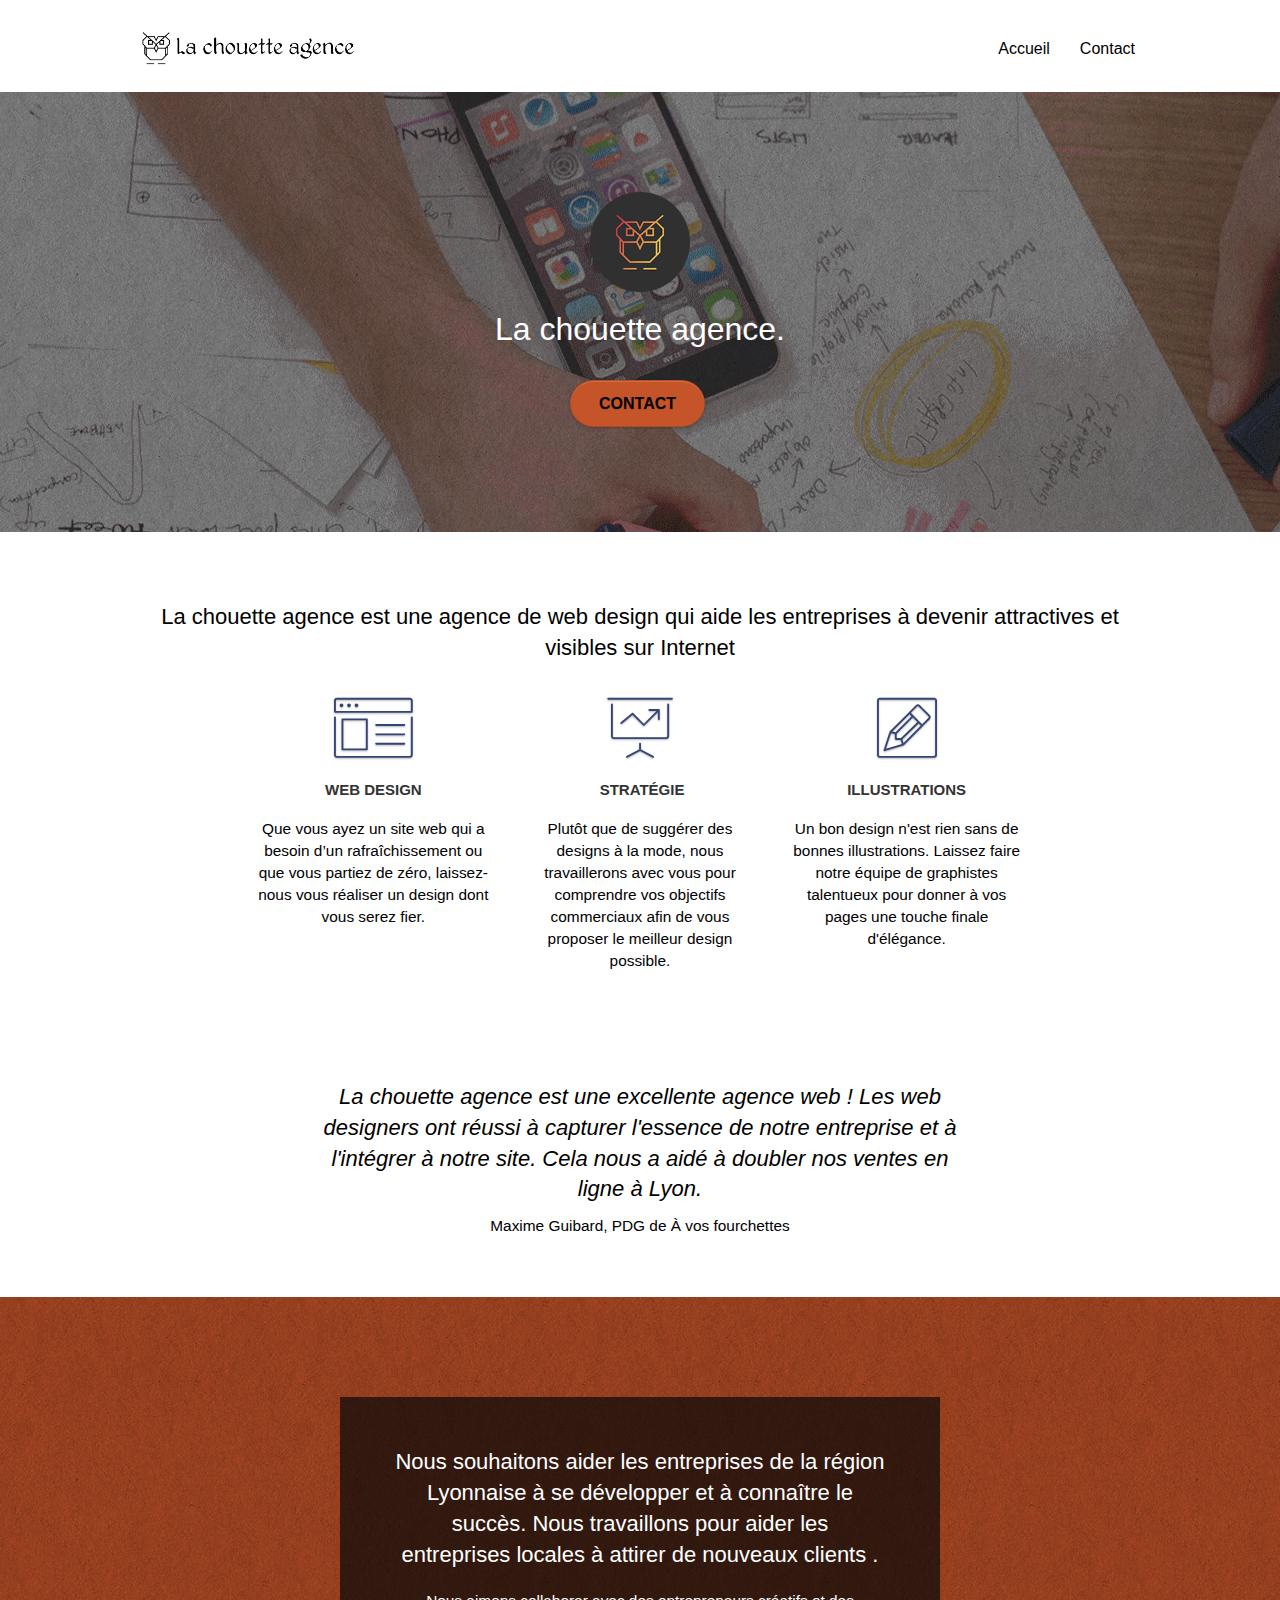
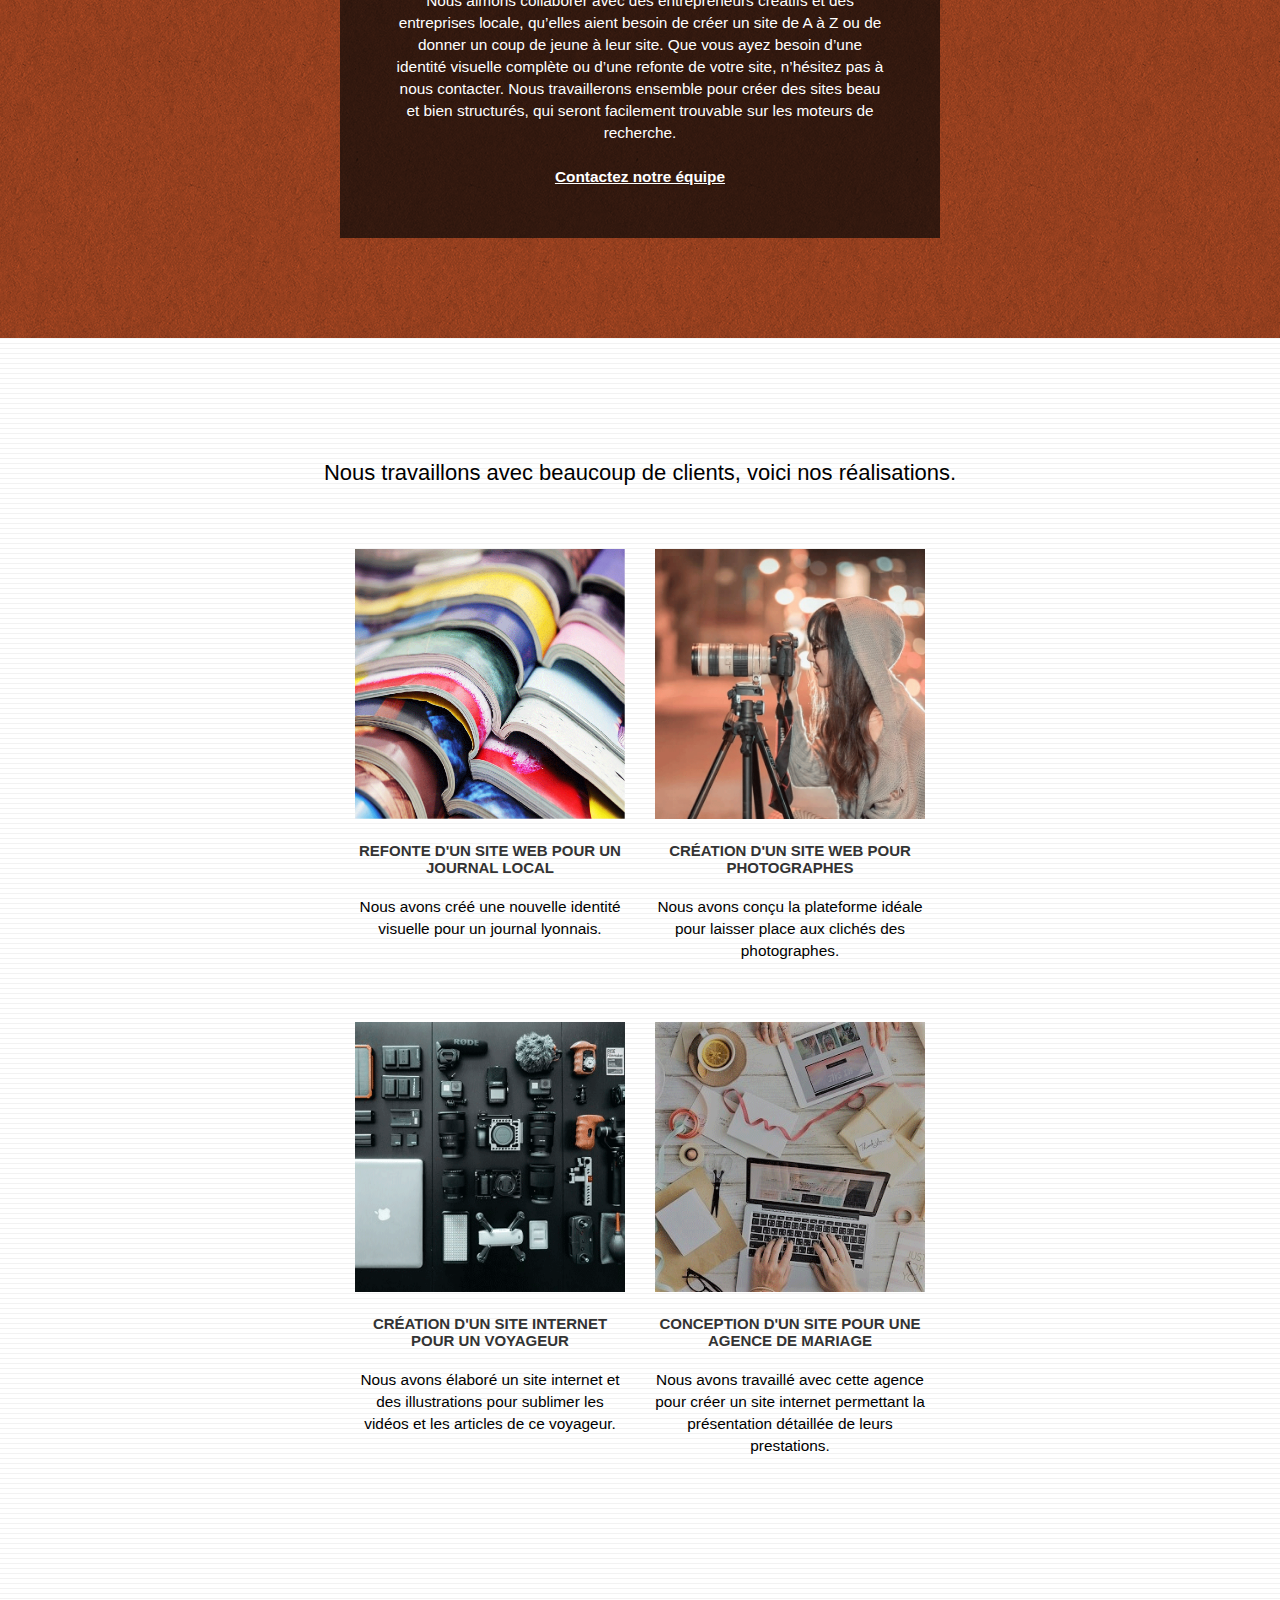
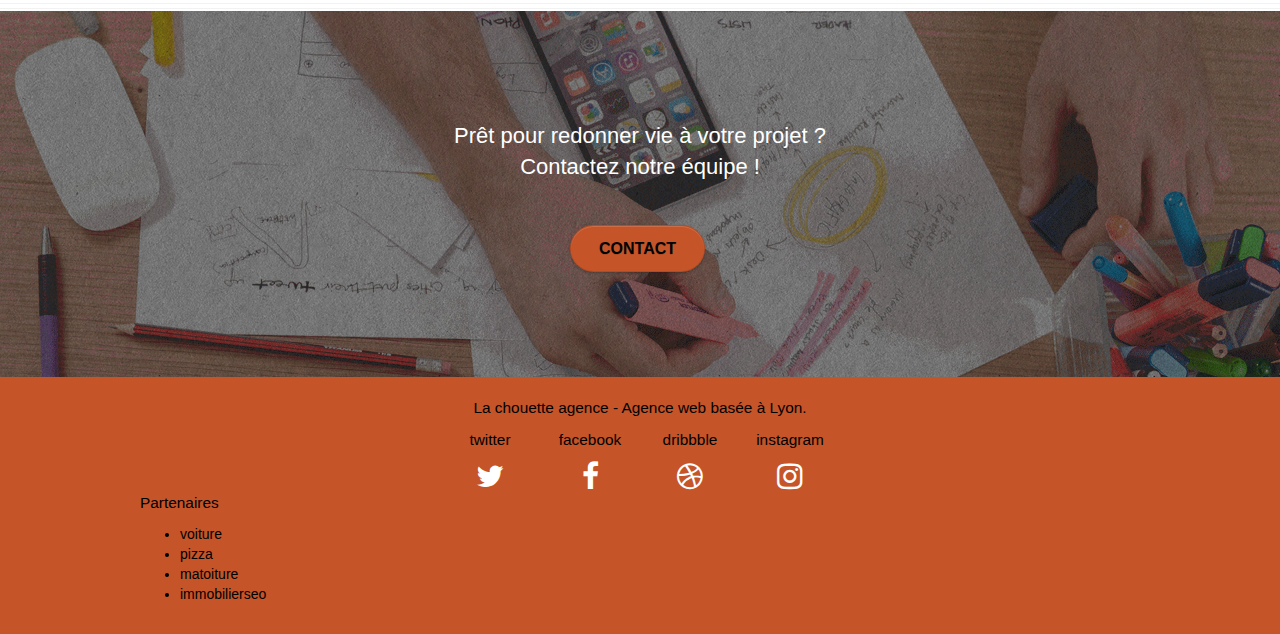
<file: index.html>
<!doctype html>
<html lang="fr">
<head>
    <meta charset="utf-8">
    <meta name="keywords" content="seo, google, site web, site internet, agence design paris, agence design, agence design,agence design,agence design,agence design,agence design,agence design,agence design,agence design">
    <meta name="description" content="La chouette agence, agence web paris, création logo paris">
    <meta name="viewport" content="width=device-width, initial-scale=1.0, viewport-fit=cover">
    <link rel="shortcut icon" type="image/png" href="favicon.png">
    
	<link rel="stylesheet" type="text/css" href="./css/bootstrap.css">
	<link rel="stylesheet" type="text/css" href="style.css">
	<link rel="stylesheet" type="text/css" href="./css/font-awesome.css">
	<link rel="stylesheet" type="text/css" href="./css/et-line.css">
	
    
	<script src="./js/jquery-2.1.0.js"></script>
	<script src="./js/bootstrap.js"></script>
	<script src="./js/blocs.js"></script>
	<script src="./js/jquery.touchSwipe.js" defer></script>
	<script src="./js/gmaps.js"></script>

    <title>La Chouette Agence</title>   
</head>
<body>
<!-- Principal conteneur -->
<div class="page-container">
    
<!-- bloc-0 -->
<div class="bloc bgc-white l-bloc " id="bloc-0">
	<div class="container bloc-sm">
		<nav class="navbar row">
			<div class="navbar-header">
				<a class="navbar-brand" href="index.html"><img src="img/la-chouette-agence.png" alt="logo nav" height="40" /></a>
				<button id="nav-toggle" type="button" class="ui-navbar-toggle navbar-toggle" data-toggle="collapse" data-target=".navbar-1">
					<span class="sr-only">Toggle navigation</span><span class="icon-bar"></span><span class="icon-bar"></span><span class="icon-bar"></span>
				</button>
			</div>
			<div class="collapse navbar-collapse navbar-1 special-dropdown-nav">
				<ul class="site-navigation nav navbar-nav">
					<li>
						<a href="index.html">Accueil</a>
					</li>
					<li>
						<a href="page2.html">Contact</a>
					</li>
				</ul>
			</div>
		</nav>
	</div>
</div>
<!-- bloc-0 END -->

<!-- bloc-1-presentation -->
<div class="bloc bgc-dark-slate-blue bg-banniere d-bloc bg-t-edge bloc-bg-texture texture-paper b-parallax" id="bloc-1-hero">
	<div class="container bloc-lg">
		<div class="row tight-width-whitespace">
			<div class="col-sm-12">
				<img src="img/logo.png" class="center-block image-resize-mode" width="100" alt="Logo banner" />
				<h1 class="text-center hero-bloc-text tc-white">
					La chouette agence.
				</h1>
				<div class="text-center">
					<a href="page2.html" class="btn btn-lg btn-clean btn-rd cta-hero btn-atomic-tangerine" id="cta-hero">Contact</a>
				</div>
			</div>
		</div>
	</div>
</div>
<!-- bloc-1-presentation END -->

<!-- bloc-2-services -->
<div class="bloc bgc-white l-bloc" id="bloc-2-services">
	<div class="container bloc-md">
		<div class="row">
			<div class="col-sm-12 text-center">
				<h2>La chouette agence est une agence de web design qui aide les entreprises à devenir attractives et visibles sur Internet
				</h2>
			</div>
		</div>
		<div class="row voffset-lg med-width-whitespace">
			<div class="col-sm-4">
				<div class="text-center">
					<span class="et-icon-browser sm-shadow icon-dark-slate-blue icons icon-lg"></span>
				</div>
				<h3 class="mg-md text-center">
					Web design
				</h3>
				<p class="text-center ">
					Que vous ayez un site web qui a besoin d&rsquo;un rafraîchissement ou que vous partiez de zéro, laissez-nous vous réaliser un design dont vous serez fier.
				</p>
			</div>
			<div class="col-sm-4">
				<div class="text-center">
					<span class="et-icon-presentation sm-shadow icon-dark-slate-blue icons icon-lg"></span>
				</div>
				<h3 class="mg-md text-center">
					&nbsp;Stratégie
				</h3>
				<p class="text-center ">
					Plutôt que de suggérer des designs à la mode, nous travaillerons avec vous pour comprendre vos objectifs commerciaux afin de vous proposer le meilleur design possible.<br>
				</p>
			</div>
			<div class="col-sm-4">
				<div class="text-center">
					<span class="et-icon-edit sm-shadow icon-dark-slate-blue icons icon-lg"></span>
				</div>
				<h3 class="mg-md text-center">
					Illustrations
				</h3>
				<p class="text-center ">
					Un bon design n'est rien sans de bonnes illustrations. Laissez faire notre équipe de graphistes talentueux pour donner à vos pages une touche finale d'élégance.
				</p>
			</div>
		</div>
		<div class="row voffset-lg voffset">
			<div class="col-xs-12 col-md-8 col-md-offset-2 text-center">
				<h2>La chouette agence est une excellente agence web ! Les web designers ont réussi à capturer l'essence de notre entreprise et à l'intégrer à notre site. Cela nous a aidé à doubler nos ventes en ligne à Lyon.
				</h2>
                <p>Maxime Guibard, PDG de À vos fourchettes
			    </p>
			</div>
		</div>
	</div>
</div>
<!-- bloc-2-services END -->

<!-- bloc-3-what-i-do -->
<div class="bloc tc-white bgc-atomic-tangerine bg-presentation d-bloc bloc-bg-texture texture-paper b-parallax" id="bloc-3-what-i-do">
	<div class="container bloc-lg">
		<div class="row tight-width-whitespace black-background">
			<div class="col-sm-12">
				<h2 class="mg-md text-center tc-white">
					Nous souhaitons aider les entreprises de la région Lyonnaise à se développer et à connaître le succès. Nous travaillons pour aider les entreprises locales à attirer de nouveaux clients .<br>
				</h2>
				<p class="text-center tc-white">
					Nous aimons collaborer avec des entrepreneurs créatifs et des entreprises locale, qu’elles aient besoin de créer un site de A à Z ou de donner un coup de jeune à leur site. Que vous ayez besoin d’une identité visuelle complète ou d’une refonte de votre site, n’hésitez pas à nous contacter. Nous travaillerons ensemble pour créer des sites beau et bien structurés, qui seront facilement trouvable sur les moteurs de recherche. <br><br><a class="ltc-white bold-link" href="page2.html">Contactez notre équipe</a><br>
				</p>
			</div>
		</div>
	</div>
</div>
<!-- bloc-3-what-i-do END -->

<!-- bloc-4-portfolio -->
<div class="bloc bgc-white bg-lines-h2-bg bg-repeat l-bloc" id="bloc-4-portfolio">
	<div class="container bloc-lg">
		<div class="row">
			<div class="col-sm-12 text-center">
				<h2>Nous travaillons avec beaucoup de clients, voici nos réalisations.</h2>
			</div>
		</div>
		<div class="row tight-width-whitespace portfolio-row">
			<div class="col-sm-6">
				<a href="#" data-lightbox="img/1.png" data-gallery-id="gallery-1" data-caption="Refonte d'un site web pour un journal local" data-frame="snapshot-lb"><img src="img/1.png" alt="paris web design logo agence web meilleure agence et refonte site web journal" class="img-responsive portfolio-thumb" /></a>
				<h3 class="mg-md text-center">
					Refonte d'un site web pour un journal local
				</h3>
				<p class="text-center">
					Nous avons créé une nouvelle identité visuelle pour un journal lyonnais.
				</p>
			</div>
			<div class="col-sm-6">
				<a href="#" data-lightbox="img/2.png" data-gallery-id="gallery-1" data-caption="Création d'un site web pour photographes" data-frame="snapshot-lb"><img src="img/2.png" class="img-responsive portfolio-thumb" alt="paris web design logo agence web meilleure agence, Création d'un site web pour photographes" /></a>
				<h3 class="mg-md text-center">
					Création d'un site web pour photographes
				</h3>
				<p class="text-center">
					Nous avons conçu la plateforme idéale pour laisser place aux clichés des photographes.
				</p>
			</div>
		</div>
		<div class="row tight-width-whitespace portfolio-row">
			<div class="col-sm-6">
				<a href="#" data-lightbox="img/3.png" data-gallery-id="gallery-1" data-caption="Création d'un site internet pour un voyageur" data-frame="snapshot-lb"><img src="img/3.png" class="img-responsive portfolio-thumb" alt="paris web design logo agence web meilleure agence, Création d'un site web pour voyageur"/></a>
				<h3 class="mg-md text-center">
					Création d'un site internet pour un voyageur
				</h3>
				<p class="text-center">
					Nous avons élaboré un site internet et des illustrations pour sublimer les vidéos et les articles de ce voyageur.
				</p>
			</div>
			<div class="col-sm-6">
				<a href="#" data-lightbox="img/4.png" data-gallery-id="gallery-1" data-caption="Conception d'un site pour une agence de mariage" data-frame="snapshot-lb"><img src="img/4.png" class="img-responsive portfolio-thumb" alt="paris web design logo agence web meilleure agence, Création d'un site web pour agence de mariage" /></a>
				<h3 class="mg-md text-center">
					Conception d'un site pour une agence de mariage
				</h3>
				<p class="text-center">
					Nous avons travaillé avec cette agence pour créer un site internet permettant la présentation détaillée de leurs prestations.
				</p>
			</div>
		</div>
	</div>
</div>
<!-- bloc-4-portfolio END -->

<!-- bloc-5-cta -->
<div class="bloc bgc-dark-slate-blue bg-banniere d-bloc bloc-bg-texture texture-paper" id="bloc-5-cta">
	<div class="container bloc-lg">
		<div class="row">
			<div class="col-sm-12">
			    <h2 class="mg-md text-center tc-white">
			    	Prêt pour redonner vie à votre projet ?<br>Contactez notre équipe !
			    </h2>
				<div class="text-center">
					<a href="page2.html" class="btn btn-atomic-tangerine btn-clean btn-rd btn-lg cta-hero">Contact</a>
				</div>
			</div>
		</div>
	</div>
</div>
<!-- bloc-5-cta END -->

<!-- Footer - bloc-8 -->
<div class="bloc bgc-atomic-tangerine d-bloc" id="bloc-8">
	<div class="container bloc-sm">
		<div class="row">
			<div class="col-sm-12">
				<p class="text-center white">
					La chouette agence - Agence web basée à Lyon.<br>
				</p>
				<div class="row row-no-gutters social">
					<div class="col-sm-3">
						<div class="text-center">
							<a href="https://twitter.com/" target="blank" class="twitter"><p>twitter</p><i class="fa fa-twitter icon-md"></i></a>
						</div>
					</div>
					<div class="col-sm-3">
						<div class="text-center">
							<a href="https://www.facebook.com/" target="blank" class="facebook"><p>facebook</p><i class="fa fa-facebook icon-md"></i></a>
						</div>
					</div>
					<div class="col-sm-3">
						<div class="text-center">
							<a href="https://dribbble.com/" target="blank" class="dribbble"><p>dribbble</p><i class="fa fa-dribbble icon-md"></i></a>
						</div>
					</div>
					<div class="col-sm-3">
						<div class="text-center">
							<a href="https://www.instagram.com/" target="blank" class="instagram"><p>instagram</p><i class="fa fa-instagram icon-md"></i></a>
						</div>
					</div>
				</div>
				<div class="row">
					<div class="col-sm-4">
						<p>Partenaires</p>
							<ul>
								<li><a href="voiture.com">voiture</a></li>
								<li><a href="pizza.com">pizza</a></li>
								<li><a href="matoiture.com">matoiture</a></li>
								<li><a href="immobilierseo.com">immobilierseo</a></li>
							</ul>		
					</div>
				</div>
			</div>
		</div>
	</div>
</div>
<!-- Footer - bloc-8 END -->

</div>
<!-- Principal conteneur END -->
    

</body>
</html>
</file>
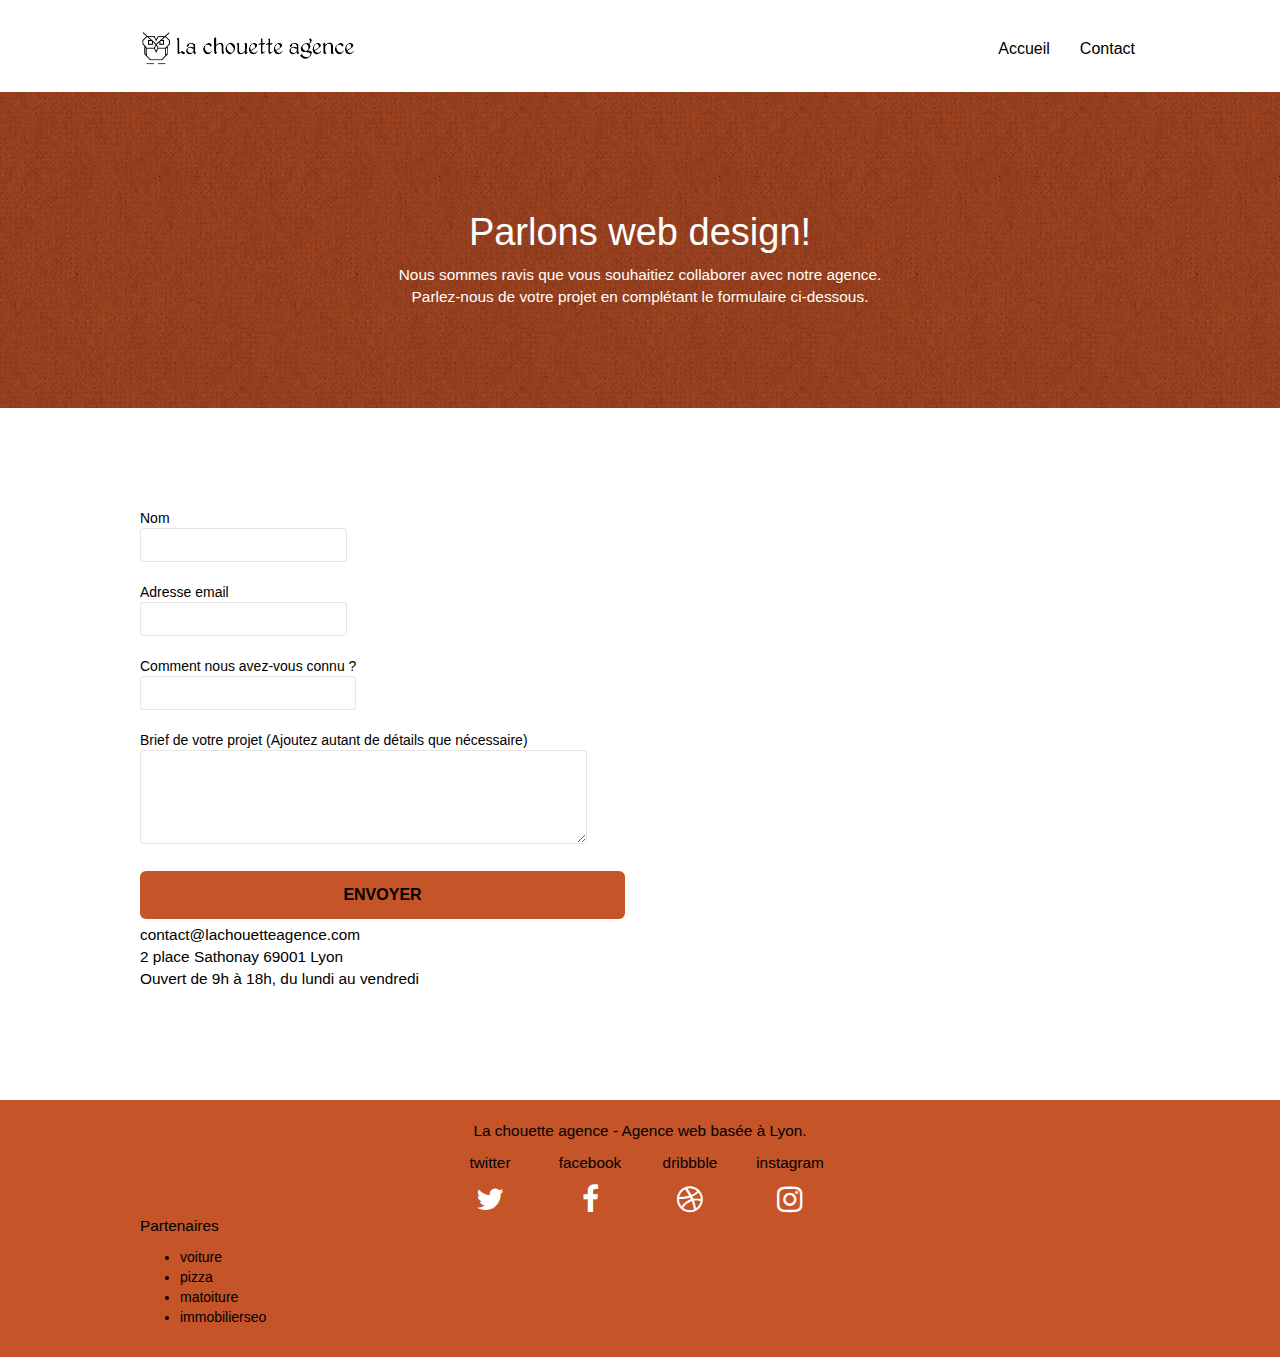
<file: page2.html>
<!doctype html>
<html lang="fr">
<head>
	<meta charset="utf-8">
    <meta name="keywords" content="seo, google, site web, site internet, agence design paris, agence design, agence design,agence design,agence design,agence design,agence design,agence design,agence design,agence design">
    <meta name="description" content="La chouette agence, agence web paris, création logo paris">
    <meta name="viewport" content="width=device-width, initial-scale=1.0, viewport-fit=cover">
    <link rel="shortcut icon" type="image/png" href="favicon.png">
    
	<link rel="stylesheet" type="text/css" href="./css/bootstrap.css">
	<link rel="stylesheet" type="text/css" href="style.css">
	<link rel="stylesheet" type="text/css" href="./css/font-awesome.css">
	<link rel="stylesheet" type="text/css" href="./css/et-line.css">
	
    
	<script src="./js/jquery-2.1.0.js"></script>
	<script src="./js/bootstrap.js"></script>
	<script src="./js/blocs.js"></script>
	<script src="./js/jquery.touchSwipe.js" defer></script>
	<script src="./js/gmaps.js"></script>

    <title>Contact</title>
</head>
<body>
<!-- Principal conteneur -->
<div class="page-container">
    
<!-- bloc-0 -->
<div class="bloc bgc-white l-bloc " id="bloc-0">
	<div class="container bloc-sm">
		<nav class="navbar row">
			<div class="navbar-header">
				<a class="navbar-brand" href="index.html"><img src="img/la-chouette-agence.png" alt="paris web design logo agence web meilleure agence" height="40" /></a>
				<button id="nav-toggle" type="button" class="ui-navbar-toggle navbar-toggle" data-toggle="collapse" data-target=".navbar-1">
					<span class="sr-only">Toggle navigation</span><span class="icon-bar"></span><span class="icon-bar"></span><span class="icon-bar"></span>
				</button>
			</div>
			<div class="collapse navbar-collapse navbar-1 special-dropdown-nav">
				<ul class="site-navigation nav navbar-nav">
					<li>
						<a href="index.html">Accueil</a>
					</li>
					<li>
						<a href="page2.html">Contact</a>
					</li>
				</ul>
			</div>
		</nav>
	</div>
</div>
<!-- bloc-0 END -->

<!-- bloc-6 -->
<div class="bloc bg-dots-bg bg-repeat bgc-atomic-tangerine d-bloc bloc-bg-texture texture-paper" id="bloc-6">
	<div class="container bloc-lg">
		<div class="row">
			<div class="col-sm-12">
				<h1 class="text-center hero-bloc-text tc-white">
					Parlons web design!
				</h1>
				<p class="text-center mg-lg tc-white tight-width-whitespace">
					Nous sommes ravis que vous souhaitiez collaborer avec notre agence.<br>
					Parlez-nous de votre projet en complétant le formulaire ci-dessous.
				</p>
			</div>
		</div>
	</div>
</div>
<!-- bloc-6 END -->

<!-- bloc-7 -->
<div class="bloc bgc-white l-bloc" id="bloc-7">
	<div class="container bloc-lg">
		<div class="row">
			<div class="col-sm-6">
				<form id="form_1">
					<div class="form-group">
						<label>
							Nom
						<input id="name" class="form-control" required />
					</label>
					</div>
					<div class="form-group">
						<label>
							Adresse email
						<input id="email" class="form-control" type="email" required />
					</label>
					</div>
					<div class="form-group">
						<label>
							Comment nous avez-vous connu ?
						<input class="form-control" type="email" required id="input_504" />
					</label>
					</div>
					<div class="form-group">
						<label>
							Brief de votre projet (Ajoutez autant de détails que nécessaire)<br>
						<textarea id="message" class="form-control" rows="4" cols="50" required></textarea>
					</label>
					</div> 
					<button class="bloc-button btn btn-lg btn-block cta-hero btn-atomic-tangerine" type="submit">
						Envoyer
					</button>
				</form>
				<p>
                    contact@lachouetteagence.com<br>2 place Sathonay 69001 Lyon<br>Ouvert de 9h à 18h, du lundi au vendredi<br>
				</p>
			</div>
		</div>
	</div>
</div>
<!-- bloc-7 END -->

<!-- ScrollToTop Button -->
<a class="bloc-button btn btn-d scrollToTop" onclick="scrollToTarget('1')"><span class="fa fa-chevron-up"></span></a>
<!-- ScrollToTop Button END-->


<!-- Footer - bloc-8 -->
<div class="bloc bgc-atomic-tangerine d-bloc" id="bloc-8">
	<div class="container bloc-sm">
		<div class="row">
			<div class="col-sm-12">
				<p class="text-center white">
					La chouette agence - Agence web basée à Lyon.<br>
				</p>
				<div class="row row-no-gutters social">
					<div class="col-sm-3">
						<div class="text-center">
							<a href="https://twitter.com/" target="blank" class="twitter"><p>twitter</p><i class="fa fa-twitter icon-md"></i></a>
						</div>
					</div>
					<div class="col-sm-3">
						<div class="text-center">
							<a href="https://www.facebook.com/" target="blank" class="facebook"><p>facebook</p><i class="fa fa-facebook icon-md"></i></a>
						</div>
					</div>
					<div class="col-sm-3">
						<div class="text-center">
							<a href="https://dribbble.com/" target="blank" class="dribbble"><p>dribbble</p><i class="fa fa-dribbble icon-md"></i></a>
						</div>
					</div>
					<div class="col-sm-3">
						<div class="text-center">
							<a href="https://www.instagram.com/" target="blank" class="instagram"><p>instagram</p><i class="fa fa-instagram icon-md"></i></a>
						</div>
					</div>
				</div>
				<div class="row">
					<div class="col-sm-4">
						<p>Partenaires</p>
							<ul>
								<li><a href="voiture.com">voiture</a></li>
								<li><a href="pizza.com">pizza</a></li>
								<li><a href="matoiture.com">matoiture</a></li>
								<li><a href="immobilierseo.com">immobilierseo</a></li>
							</ul>		
					</div>
				</div>
			</div>
		</div>
	</div>
</div>
<!-- Footer - bloc-8 END -->

</div>
<!-- Principal conteneur END -->
    

</body>
</html>
</file>
<file: style.css>
body {
    margin: 0;
    padding: 0;
    overflow-x: hidden;
    -webkit-font-smoothing: antialiased;
    -moz-osx-font-smoothing: grayscale;
}

a,
button {
    transition: all .3s ease-in-out;
    outline: none!important;
}

a:hover {
    text-decoration: none;
    cursor: pointer;
}

#page-loading-blocs-notifaction {
    position: fixed;
    top: 0;
    bottom: 0;
    width: 100%;
    z-index: 100000;
    background: #FFFFFF url("img/pageload-spinner.gif") no-repeat center center;
}

.bloc {
    width: 100%;
    clear: both;
    background: 50% 50% no-repeat;
    padding: 0 50px;
    -webkit-background-size: cover;
    -moz-background-size: cover;
    -o-background-size: cover;
    background-size: cover;
    position: relative;
}

.bloc .container {
    padding-left: 0;
    padding-right: 0;
}

.bloc-lg {
    padding: 100px 50px;
}

.bloc-md {
    padding: 50px;
}

.bloc-sm {
    padding: 20px 50px;
}

.bg-center,
.bg-l-edge,
.bg-r-edge,
.bg-t-edge,
.bg-b-edge,
.bg-tl-edge,
.bg-bl-edge,
.bg-tr-edge,
.bg-br-edge,
.bg-repeat {
    -webkit-background-size: auto!important;
    -moz-background-size: auto!important;
    -o-background-size: auto!important;
    background-size: auto!important;
}

.bg-repeat {
    background: repeat;
}

.bg-t-edge {
    background: top no-repeat;
}

.bloc-bg-texture::before {
    content: "";
    background-size: 2px 2px;
    position: absolute;
    top: 0;
    bottom: 0;
    left: 0;
    right: 0;
}

.texture-paper::before {
    background: url("img/texture-paper.png");
    background-size: 280px 280px;
}

.b-parallax {
    background-attachment: fixed;
}

.d-bloc button:hover {
    color: #FFF;
}

.d-bloc .icon-round,
.d-bloc .icon-square,
.d-bloc .icon-rounded,
.d-bloc .icon-semi-rounded-a,
.d-bloc .icon-semi-rounded-b {
    border-color: #FFF;
}

.d-bloc .divider-h span {
    border-color: rgba(255, 255, 255, .2);
}

.d-bloc .a-btn,
.d-bloc .navbar a,
.d-bloc .navbar-brand,
.d-bloc a .icon-sm,
.d-bloc a .icon-md,
.d-bloc a .icon-lg,
.d-bloc a .icon-xl,
.d-bloc h1 a,
.d-bloc h2 a,
.d-bloc h3 a,
.d-bloc h4 a,
.d-bloc h5 a,
.d-bloc h6 a,
.d-bloc p a {
    color: #FFF;
}

.d-bloc .a-btn:hover,
.d-bloc .navbar a:hover,
.d-bloc .navbar-brand:hover,
.d-bloc a:hover .icon-sm,
.d-bloc a:hover .icon-md,
.d-bloc a:hover .icon-lg,
.d-bloc a:hover .icon-xl,
.d-bloc h1 a:hover,
.d-bloc h2 a:hover,
.d-bloc h3 a:hover,
.d-bloc h4 a:hover,
.d-bloc h5 a:hover,
.d-bloc h6 a:hover,
.d-bloc p a:hover {
    color: rgba(255, 255, 255, 1);
}

.d-bloc .navbar-toggle .icon-bar {
    background: rgba(255, 255, 255, 1);
}

.d-bloc .btn-wire,
.d-bloc .btn-wire:hover {
    color: rgba(255, 255, 255, 1);
    border-color: rgba(255, 255, 255, 1);
}

.d-bloc .panel {
    color: rgba(0, 0, 0, .5);
}

.d-bloc .panel button:hover {
    color: rgba(0, 0, 0, .7);
}

.d-bloc .panel icon {
    border-color: rgba(0, 0, 0, .7);
}

.d-bloc .panel .divider-h span {
    border-color: rgba(0, 0, 0, .1);
}

.d-bloc .panel .a-btn {
    color: rgba(0, 0, 0, .6);
}

.d-bloc .panel .a-btn:hover {
    color: rgba(0, 0, 0, 1);
}

.d-bloc .panel .btn-wire,
.d-bloc .panel .btn-wire:hover {
    color: rgba(0, 0, 0, .7);
    border-color: rgba(0, 0, 0, .3);
}

.d-bloc .panel,
.l-bloc {
    color: rgba(0, 0, 0, .5);
}

.d-bloc .panel button:hover,
.l-bloc button:hover {
    color: rgba(0, 0, 0, .7);
}

.l-bloc .icon-round,
.l-bloc .icon-square,
.l-bloc .icon-rounded,
.l-bloc .icon-semi-rounded-a,
.l-bloc .icon-semi-rounded-b {
    border-color: rgba(0, 0, 0, .7);
}

.d-bloc .panel .divider-h span,
.l-bloc .divider-h span {
    border-color: rgba(0, 0, 0, .1);
}

.d-bloc .panel .a-btn,
.l-bloc .a-btn,
.l-bloc .navbar a,
.l-bloc .navbar-brand,
.l-bloc a .icon-sm,
.l-bloc a .icon-md,
.l-bloc a .icon-lg,
.l-bloc a .icon-xl,
.l-bloc h1 a,
.l-bloc h2 a,
.l-bloc h3 a,
.l-bloc h4 a,
.l-bloc h5 a,
.l-bloc h6 a,
.l-bloc p a {
    color: rgba(0, 0, 0, .6);
}

.d-bloc .panel .a-btn:hover,
.l-bloc .a-btn:hover,
.l-bloc .navbar a:hover,
.l-bloc .navbar-brand:hover,
.l-bloc a:hover .icon-sm,
.l-bloc a:hover .icon-md,
.l-bloc a:hover .icon-lg,
.l-bloc a:hover .icon-xl,
.l-bloc h1 a:hover,
.l-bloc h2 a:hover,
.l-bloc h3 a:hover,
.l-bloc h4 a:hover,
.l-bloc h5 a:hover,
.l-bloc h6 a:hover,
.l-bloc p a:hover {
    color: rgba(0, 0, 0, 1);
}

.l-bloc .navbar-toggle .icon-bar {
    color: rgba(0, 0, 0, .6);
}

.d-bloc .panel .btn-wire,
.d-bloc .panel .btn-wire:hover,
.l-bloc .btn-wire,
.l-bloc .btn-wire:hover {
    color: rgba(0, 0, 0, .7);
    border-color: rgba(0, 0, 0, .3);
}

.voffset {
    margin-top: 30px;
}

.voffset-lg {
    margin-top: 80px;
}

.row-no-gutters {
    margin-right: 0;
    margin-left: 0;
}

.row.row-no-gutters > [class^="col-"],
.row.row-no-gutters > [class*=" col-"] {
    padding-right: 0;
    padding-left: 0;
}

#bloc-1-hero h1 {
    font-size: 32px;
}

.navbar {
    margin-bottom: 0;
    z-index: 1;
}

.navbar-brand {
    height: auto;
    padding: 3px 15px;
    font-size: 25px;
    font-weight: normal;
    font-weight: 600;
    line-height: 44px;
}

.navbar-brand img {
    max-height: 200px;
    margin: 0 5px 0 0;
    display: inline;
}

.navbar-brand img[src$=svg] {
    min-width: 100px;
}

.nav-center .navbar-brand img {
    margin: 0;
}

.navbar .nav {
    padding-top: 2px;
    margin-right: -16px;
    float: right;
    z-index: 1;
}

.nav > li {
    float: left;
    margin-top: 4px;
    font-size: 16px;
}

.navbar-nav .open .dropdown-menu > li > a {
    text-align: inherit;
}

.nav > li a:hover,
.nav > li a:focus {
    background: transparent;
}

.navbar-toggle {
    margin: 10px 10px 0 0;
    border: 0px;
}

.navbar-toggle:hover {
    background: transparent!important;
}

.navbar-toggle .icon-bar {
    background-color: rgba(0, 0, 0, .5);
    width: 26px;
}

.nav-invert .navbar .nav {
    float: left;
}

.nav-invert .navbar-header,
.nav-invert .navbar-brand {
    float: right;
    position: relative;
    z-index: 2;
}

@media (min-width: 768px) {
    .site-navigation {
        position: absolute;
        top: 50%;
        right: 20px;
        transform: translate(0, -50%);
        -webkit-transform: translateY(-50%);
    }
    .nav > li .dropdown-menu a,
    .nav > li .dropdown-menu a:hover {
        color: #484848;
    }
    .nav-invert .site-navigation {
        left: 0;
        right: 0;
    }
    .nav-center {
        text-align: center;
    }
    .nav-center .navbar-header {
        width: 100%;
    }
    .nav-center .navbar-header,
    .nav-center .navbar-brand,
    .nav-center .nav > li {
        float: none;
        display: inline-block;
    }
    .nav-center .site-navigation {
        position: relative;
        width: 100%;
        right: 0;
        margin-right: 0px;
        margin-top: 20px;
    }
    .nav-center.mini-nav .navbar-toggle {
        float: none;
        margin: 10px auto 0;
    }
}

.nav > li > .dropdown a {
    background: none!important;
    display: block;
    padding: 14px 15px;
}

nav .caret {
    margin: 0 5px;
}

.dropdown-menu .dropdown-menu {
    top: -8px;
    left: 100%;
}

.dropdown-menu .dropmenu-flow-right {
    top: 100%;
    left: 0;
    margin-left: -1px;
    border-top-left-radius: 0;
    border-top-right-radius: 0;
}

.dropdown-menu .dropdown span {
    border: 4px solid black;
    border-top-color: transparent;
    border-right-color: transparent;
    border-bottom-color: transparent;
    margin: 6px -5px 0 0!important;
    float: right;
}

.mg-md {
    margin-top: 10px;
    margin-bottom: 20px;
}

.mg-lg {
    margin-top: 10px;
    margin-bottom: 40px;
}

.btn {
    margin: 0 5px 5px 0;
}

.btn.pull-right {
    margin: 0 0 5px 5px;
}

.btn-d,
.btn-d:hover,
.btn-d:focus {
    color: #FFF;
    background: rgba(0, 0, 0, .3);
}

button {
    outline: none!important;
}

.btn-rd {
    border-radius: 40px;
}

.btn-clean {
    border: 1px solid rgba(0, 0, 0, .08);
    border-bottom-color: rgba(0, 0, 0, .1);
    text-shadow: 0 1px 0 rgba(0, 0, 1, .1);
    box-shadow: 0 1px 3px rgba(0, 0, 1, .25), inset 0 1px 0 0 rgba(255, 255, 255, .15);
}

.icon-md {
    font-size: 30px!important;
}

.icon-lg {
    font-size: 60px!important;
}

.sm-shadow {
    text-shadow: 0 1px 2px rgba(0, 0, 0, .3);
}

.panel-sq,
.panel-sq .panel-heading,
.panel-sq .panel-footer {
    border-radius: 0;
}

.panel-rd {
    border-radius: 30px;
}

.panel-rd .panel-heading {
    border-radius: 29px 29px 0 0;
}

.panel-rd .panel-footer {
    border-radius: 0 0 29px 29px;
}

.form-control {
    border-color: rgba(0, 0, 0, .1);
    box-shadow: none;
}

.scrollToTop {
    width: 40px;
    height: 40px;
    position: fixed;
    bottom: 20px;
    right: 20px;
    opacity: 0;
    z-index: 500;
    transition: all .3s ease-in-out;
}

.scrollToTop span {
    margin-top: 6px;
}

.showScrollTop {
    font-size: 14px;
    opacity: 1;
}

a[data-lightbox] {
    position: relative;
    display: block;
    text-align: center;
}

a[data-lightbox]:hover::before {
    content: "+";
    font-family: "HelveticaNeue-Light", "Helvetica Neue Light", "Helvetica Neue", Helvetica, Arial;
    font-size: 32px;
    width: 50px;
    height: 50px;
    margin-left: -25px;
    border-radius: 50%;
    background: rgba(0, 0, 0, .6);
    color: #FFF;
    font-weight: 100;
    z-index: 1;
    position: absolute;
    top: 50%;
    transform: translateY(-50%);
    -webkit-transform: translateY(-50%);
}

a[data-lightbox]:hover img {
    opacity: 0.6;
    -webkit-animation-fill-mode: none;
    animation-fill-mode: none;
}

#lightbox-modal {
    display: flex;
    align-items: center;
}

#lightbox-modal .modal-dialog {
    width: 90%;
    max-width: 900px;
    margin: 0 auto 0;
}

#lightbox-modal .modal-dialog img {
    max-height: 90vh;
    margin: 0 auto;
}

.lightbox-caption {
    padding: 20px;
    color: #FFF;
    background: rgba(0, 0, 0, .5);
    position: absolute;
    left: 15px;
    right: 15px;
    bottom: 5px;
}

.close-lightbox {
    color: #FFF;
    font-size: 30px;
    position: absolute;
    top: 20px;
    right: 20px;
    z-index: 20;
    background: rgba(0, 0, 0, .5);
    border: none;
    line-height: 30px;
    padding: 0 9px 5px;
    opacity: 0.3;
}

.close-lightbox:hover,
.next-lightbox:hover,
.prev-lightbox:hover {
    opacity: 1.0;
    color: #FFF;
}

.next-lightbox,
.prev-lightbox {
    font-size: 20px;
    color: rgba(255, 255, 255, .9);
    background: rgba(0, 0, 0, .5);
    transition: all .2s ease-in-out;
    position: absolute;
    top: 45%;
    z-index: 1;
    opacity: 0.4;
}

.next-lightbox {
    padding: 6px 8px 1px 13px;
    right: 25px;
}

.prev-lightbox {
    padding: 6px 13px 1px 10px;
    left: 25px;
}

.snapshot-lb .modal-body {
    padding-bottom: 45px;
}

.snapshot-lb .lightbox-caption {
    padding: 0;
    color: rgba(0, 0, 0, .5);
    background: none;
}

h1,
h2,
h3,
h4,
h5,
h6,
p,
label,
.btn,
a {
    font-family: "helvetica";
    font-weight: 400;
    color: #000000!important;
}

.container {
    max-width: 1000px;
}

.hero-bloc-text {
    font-size: 38px;
}

.hero-bloc-text-sub {
    font-size: 36px;
}

.statement-bloc-text {
    line-height: 26px;
    font-style: italic;
    font-size: 20px;
    text-align: center;
    font-weight: lighter;
    max-width: 520px;
    margin: auto auto auto auto;
}

p {
    font-size: 1.1em;
}

.tight-width-whitespace {
    max-width: 600px;
    margin: auto auto auto auto;
}

.h1 {
    font-size: 20px;
    font-family: "Open Sans";
}

.cta-hero {
    margin-top: 22px;
    text-transform: uppercase;
    padding: 12px 28px 12px 28px;
    font-size: 16px;
    font-weight: 700;
}

.social {
    max-width: 400px;
    margin: auto auto auto auto;
}

h2 {
    font-size: 22px;
    line-height: 1.4em;
}

h3 {
    font-size: 15px;
    text-transform: uppercase;
    font-weight: 700;
    color: #333333!important;
}

.med-width-whitespace {
    max-width: 800px;
    margin: auto auto auto auto;
    box-shadow: 0px 0px 0px #000000;
}

h1 {
    color: #333333!important;
}

h4 {
    color: #333333!important;
}

.icons {
    margin-bottom: 14px;
    margin-top: 24px;
}

.white {
    color: #000000!important;
}

.portfolio-thumb {
    margin-bottom: 24px;
}

.portfolio-row {
    margin-bottom: 44px;
    margin-top: 50px;
}

.avatar {
    box-shadow: 0px 4px 9px rgba(0, 0, 0, 0.3);
}

.black-background {
    background-color: rgba(11, 11, 11, 0.7);
    padding: 40px 40px 40px 40px;
}

.bold-link {
    font-weight: 900;
    text-decoration: underline!important;
}

.bgc-white {
    background-color: #FFFFFF;
}

.bgc-atomic-tangerine {
    background-color: #c55429;
}

.tc-white {
    color: #FFFFFF!important;
}

.btn-atomic-tangerine {
    background: #c55429;
}

.btn-atomic-tangerine:hover {
    background: #c27956!important;
    color: #FFFFFF!important;
}

.ltc-white {
    color: #FFFFFF!important;
}

.ltc-white:hover {
    color: #cccccc!important;
}

.ltc-atomic-tangerine {
    color: #c55429!important;
}

.ltc-atomic-tangerine:hover {
    color: #c27956!important;
}

.icon-dark-slate-blue {
    color: #364577!important;
    border-color: #364577!important;
}

.bg-dots-bg {
    background-image: url("img/dots-bg.png");
}

.bg-lines-h2-bg {
    background-image: url("img/lines-h2-bg.png");
}

.bg-banniere {
    background-image: url("img/la-chouette-agence-banniere.png");
}

.bg-presentation {
    background-image: url("img/image-de-presentation.png");
}

@media (max-width: 1024px) {
    .bloc {
        padding-left: 20px;
        padding-right: 20px;
    }
    .bloc.full-width-bloc,
    .bloc-tile-2.full-width-bloc .container,
    .bloc-tile-3.full-width-bloc .container,
    .bloc-tile-4.full-width-bloc .container {
        padding-left: 0;
        padding-right: 0;
    }
}

@media (max-width: 992px) and (min-width: 768px) {
    .navbar .nav {
        max-width: 80%
    }
    .nav-center.navbar .nav {
        max-width: 100%
    }
}

@media only screen and (min-width: 768px) and (max-width: 1024px) and (orientation: landscape) {
    .b-parallax {
        background-attachment: scroll;
    }
}

@media only screen and (min-width: 1024px) and (max-width: 1366px) and (-webkit-min-device-pixel-ratio: 1.5) {
    .b-parallax {
        background-attachment: scroll;
    }
}

@media (max-width: 991px) {
    .container {
        width: 100%;
    }
    .b-parallax {
        background-attachment: scroll;
    }
    .page-container,
    #hero-bloc {
        overflow-x: hidden;
        position: relative;
    }

    .bloc-group,
    .bloc-group .bloc {
        display: block;
        width: 100%;
    }
    .bloc-fill-screen .fill-bloc-top-edge,
    .bloc-fill-screen .fill-bloc-bottom-edge {
        padding: 0 20px;
    }
}

@media (max-width: 767px) {
    .page-container {
        overflow-x: hidden;
        position: relative;
    }
    h1,
    h2,
    h3,
    h4,
    h5,
    h6,
    p,
    #disqus_thread {
        padding-left: 10px!important;
        padding-right: 10px!important;
    }
    .b-parallax {
        background-attachment: scroll;
    }
    .navbar .nav {
        padding-top: 0;
        border-top: 1px solid rgba(0, 0, 0, .2);
        float: none!important;
    }
    .navbar.row {
        margin-left: 0;
        margin-right: 0;
    }
    .site-navigation {
        position: inherit;
        transform: none;
        -webkit-transform: none;
        -ms-transform: none;
    }
    .nav > li {
        margin-top: 0;
        border-bottom: 1px solid rgba(0, 0, 0, .1);
        background: rgba(0, 0, 0, .05);
        text-align: left;
        padding-left: 15px;
        width: 100%;
    }
    .nav > li:hover {
        background: rgba(0, 0, 0, .08);
    }
    .dropdown .dropdown a .caret {
        float: none;
        margin: 5px 0 0 10px!important;
        border: 4px solid black;
        border-bottom-color: transparent;
        border-right-color: transparent;
        border-left-color: transparent;
    }
    #hero-bloc .navbar .nav {
        background: rgba(0, 0, 0, .8);
    }
    #hero-bloc .navbar .nav a {
        color: rgba(255, 255, 255, .6);
    }
    .hero {
        padding: 50px 0;
    }
    .hero-nav {
        left: -1px;
        right: -1px;
    }
    .navbar-collapse {
        padding: 0;
        overflow-x: hidden;
        -webkit-box-shadow: none;
        box-shadow: none;
    }
    .navbar-brand img {
        max-height: 40px;
        width: auto;
    }
    .nav-invert .navbar-header {
        float: none;
        width: 100%;
    }
    .nav-invert .navbar-toggle {
        float: left;
        margin-left: 10px;
    }
    .bloc {
        padding-left: 0;
        padding-right: 0;
    }
    .bloc-xxl,
    .bloc-xl,
    .bloc-lg {
        padding: 40px 0;
    }
    .bloc-sm,
    .bloc-md {
        padding-left: 0;
        padding-right: 0;
    }
    .bloc-tile-2 .container,
    .bloc-tile-3 .container,
    .bloc-tile-4 .container,
    .bloc-fill-screen .fill-bloc-top-edge,
    .bloc-fill-screen .fill-bloc-bottom-edge {
        padding-left: 0;
        padding-right: 0;
    }
    .a-block {
        padding: 0 10px;
    }
    .btn-dwn {
        display: none;
    }
    .voffset {
        margin-top: 5px;
    }
    .voffset-md {
        margin-top: 20px;
    }
    .voffset-lg {
        margin-top: 30px;
    }
    form {
        padding: 5px;
    }
    .close-lightbox {
        display: inline-block;
    }
    .blocsapp-device-iphone5 {
        background-size: 216px 425px;
        padding-top: 60px;
        width: 216px;
        height: 425px;
    }
    .blocsapp-device-iphone5 img {
        width: 180px;
        height: 320px;
    }
}

@media (max-width: 400px) {
    .bloc {
        padding-left: 0;
        padding-right: 0;
    }
}

@media (max-width: 767px) {
    .bloc-mob-center-text {
        text-align: center;
    }
}
</file>
<file: css/et-line.css>
@font-face {
    font-family: et-line;
    src: url(../fonts/et-line.eot);
    src: url(../fonts/et-line.eot?#iefix) format('embedded-opentype'), url(../fonts/et-line.woff) format('woff'), url(../fonts/et-line.ttf) format('truetype'), url(../fonts/et-line.svg#et-line) format('svg');
    font-weight: 400;
    font-style: normal
}

.et-icon-adjustments,
.et-icon-alarmclock,
.et-icon-anchor,
.et-icon-aperture,
.et-icon-attachment,
.et-icon-bargraph,
.et-icon-basket,
.et-icon-beaker,
.et-icon-bike,
.et-icon-book-open,
.et-icon-briefcase,
.et-icon-browser,
.et-icon-calendar,
.et-icon-camera,
.et-icon-caution,
.et-icon-chat,
.et-icon-circle-compass,
.et-icon-clipboard,
.et-icon-clock,
.et-icon-cloud,
.et-icon-compass,
.et-icon-desktop,
.et-icon-dial,
.et-icon-document,
.et-icon-documents,
.et-icon-download,
.et-icon-dribbble,
.et-icon-edit,
.et-icon-envelope,
.et-icon-expand,
.et-icon-facebook,
.et-icon-flag,
.et-icon-focus,
.et-icon-gears,
.et-icon-genius,
.et-icon-gift,
.et-icon-global,
.et-icon-globe,
.et-icon-googleplus,
.et-icon-grid,
.et-icon-happy,
.et-icon-hazardous,
.et-icon-heart,
.et-icon-hotairballoon,
.et-icon-hourglass,
.et-icon-key,
.et-icon-laptop,
.et-icon-layers,
.et-icon-lifesaver,
.et-icon-lightbulb,
.et-icon-linegraph,
.et-icon-linkedin,
.et-icon-lock,
.et-icon-magnifying-glass,
.et-icon-map,
.et-icon-map-pin,
.et-icon-megaphone,
.et-icon-mic,
.et-icon-mobile,
.et-icon-newspaper,
.et-icon-notebook,
.et-icon-paintbrush,
.et-icon-paperclip,
.et-icon-pencil,
.et-icon-phone,
.et-icon-picture,
.et-icon-pictures,
.et-icon-piechart,
.et-icon-presentation,
.et-icon-pricetags,
.et-icon-printer,
.et-icon-profile-female,
.et-icon-profile-male,
.et-icon-puzzle,
.et-icon-quote,
.et-icon-recycle,
.et-icon-refresh,
.et-icon-ribbon,
.et-icon-rss,
.et-icon-sad,
.et-icon-scissors,
.et-icon-scope,
.et-icon-search,
.et-icon-shield,
.et-icon-speedometer,
.et-icon-strategy,
.et-icon-streetsign,
.et-icon-tablet,
.et-icon-target,
.et-icon-telescope,
.et-icon-toolbox,
.et-icon-tools,
.et-icon-tools-2,
.et-icon-trophy,
.et-icon-tumblr,
.et-icon-twitter,
.et-icon-upload,
.et-icon-video,
.et-icon-wallet,
.et-icon-wine {
    font-family: et-line;
    font-style: normal;
    font-weight: 400;
    font-variant: normal;
    text-transform: none;
    line-height: 1;
    -webkit-font-smoothing: antialiased;
    -moz-osx-font-smoothing: grayscale;
    display: inline-block
}

.et-icon-mobile:before {
    content: "\e000"
}

.et-icon-laptop:before {
    content: "\e001"
}

.et-icon-desktop:before {
    content: "\e002"
}

.et-icon-tablet:before {
    content: "\e003"
}

.et-icon-phone:before {
    content: "\e004"
}

.et-icon-document:before {
    content: "\e005"
}

.et-icon-documents:before {
    content: "\e006"
}

.et-icon-search:before {
    content: "\e007"
}

.et-icon-clipboard:before {
    content: "\e008"
}

.et-icon-newspaper:before {
    content: "\e009"
}

.et-icon-notebook:before {
    content: "\e00a"
}

.et-icon-book-open:before {
    content: "\e00b"
}

.et-icon-browser:before {
    content: "\e00c"
}

.et-icon-calendar:before {
    content: "\e00d"
}

.et-icon-presentation:before {
    content: "\e00e"
}

.et-icon-picture:before {
    content: "\e00f"
}

.et-icon-pictures:before {
    content: "\e010"
}

.et-icon-video:before {
    content: "\e011"
}

.et-icon-camera:before {
    content: "\e012"
}

.et-icon-printer:before {
    content: "\e013"
}

.et-icon-toolbox:before {
    content: "\e014"
}

.et-icon-briefcase:before {
    content: "\e015"
}

.et-icon-wallet:before {
    content: "\e016"
}

.et-icon-gift:before {
    content: "\e017"
}

.et-icon-bargraph:before {
    content: "\e018"
}

.et-icon-grid:before {
    content: "\e019"
}

.et-icon-expand:before {
    content: "\e01a"
}

.et-icon-focus:before {
    content: "\e01b"
}

.et-icon-edit:before {
    content: "\e01c"
}

.et-icon-adjustments:before {
    content: "\e01d"
}

.et-icon-ribbon:before {
    content: "\e01e"
}

.et-icon-hourglass:before {
    content: "\e01f"
}

.et-icon-lock:before {
    content: "\e020"
}

.et-icon-megaphone:before {
    content: "\e021"
}

.et-icon-shield:before {
    content: "\e022"
}

.et-icon-trophy:before {
    content: "\e023"
}

.et-icon-flag:before {
    content: "\e024"
}

.et-icon-map:before {
    content: "\e025"
}

.et-icon-puzzle:before {
    content: "\e026"
}

.et-icon-basket:before {
    content: "\e027"
}

.et-icon-envelope:before {
    content: "\e028"
}

.et-icon-streetsign:before {
    content: "\e029"
}

.et-icon-telescope:before {
    content: "\e02a"
}

.et-icon-gears:before {
    content: "\e02b"
}

.et-icon-key:before {
    content: "\e02c"
}

.et-icon-paperclip:before {
    content: "\e02d"
}

.et-icon-attachment:before {
    content: "\e02e"
}

.et-icon-pricetags:before {
    content: "\e02f"
}

.et-icon-lightbulb:before {
    content: "\e030"
}

.et-icon-layers:before {
    content: "\e031"
}

.et-icon-pencil:before {
    content: "\e032"
}

.et-icon-tools:before {
    content: "\e033"
}

.et-icon-tools-2:before {
    content: "\e034"
}

.et-icon-scissors:before {
    content: "\e035"
}

.et-icon-paintbrush:before {
    content: "\e036"
}

.et-icon-magnifying-glass:before {
    content: "\e037"
}

.et-icon-circle-compass:before {
    content: "\e038"
}

.et-icon-linegraph:before {
    content: "\e039"
}

.et-icon-mic:before {
    content: "\e03a"
}

.et-icon-strategy:before {
    content: "\e03b"
}

.et-icon-beaker:before {
    content: "\e03c"
}

.et-icon-caution:before {
    content: "\e03d"
}

.et-icon-recycle:before {
    content: "\e03e"
}

.et-icon-anchor:before {
    content: "\e03f"
}

.et-icon-profile-male:before {
    content: "\e040"
}

.et-icon-profile-female:before {
    content: "\e041"
}

.et-icon-bike:before {
    content: "\e042"
}

.et-icon-wine:before {
    content: "\e043"
}

.et-icon-hotairballoon:before {
    content: "\e044"
}

.et-icon-globe:before {
    content: "\e045"
}

.et-icon-genius:before {
    content: "\e046"
}

.et-icon-map-pin:before {
    content: "\e047"
}

.et-icon-dial:before {
    content: "\e048"
}

.et-icon-chat:before {
    content: "\e049"
}

.et-icon-heart:before {
    content: "\e04a"
}

.et-icon-cloud:before {
    content: "\e04b"
}

.et-icon-upload:before {
    content: "\e04c"
}

.et-icon-download:before {
    content: "\e04d"
}

.et-icon-target:before {
    content: "\e04e"
}

.et-icon-hazardous:before {
    content: "\e04f"
}

.et-icon-piechart:before {
    content: "\e050"
}

.et-icon-speedometer:before {
    content: "\e051"
}

.et-icon-global:before {
    content: "\e052"
}

.et-icon-compass:before {
    content: "\e053"
}

.et-icon-lifesaver:before {
    content: "\e054"
}

.et-icon-clock:before {
    content: "\e055"
}

.et-icon-aperture:before {
    content: "\e056"
}

.et-icon-quote:before {
    content: "\e057"
}

.et-icon-scope:before {
    content: "\e058"
}

.et-icon-alarmclock:before {
    content: "\e059"
}

.et-icon-refresh:before {
    content: "\e05a"
}

.et-icon-happy:before {
    content: "\e05b"
}

.et-icon-sad:before {
    content: "\e05c"
}

.et-icon-facebook:before {
    content: "\e05d"
}

.et-icon-twitter:before {
    content: "\e05e"
}

.et-icon-googleplus:before {
    content: "\e05f"
}

.et-icon-rss:before {
    content: "\e060"
}

.et-icon-tumblr:before {
    content: "\e061"
}

.et-icon-linkedin:before {
    content: "\e062"
}

.et-icon-dribbble:before {
    content: "\e063"
}
</file>
